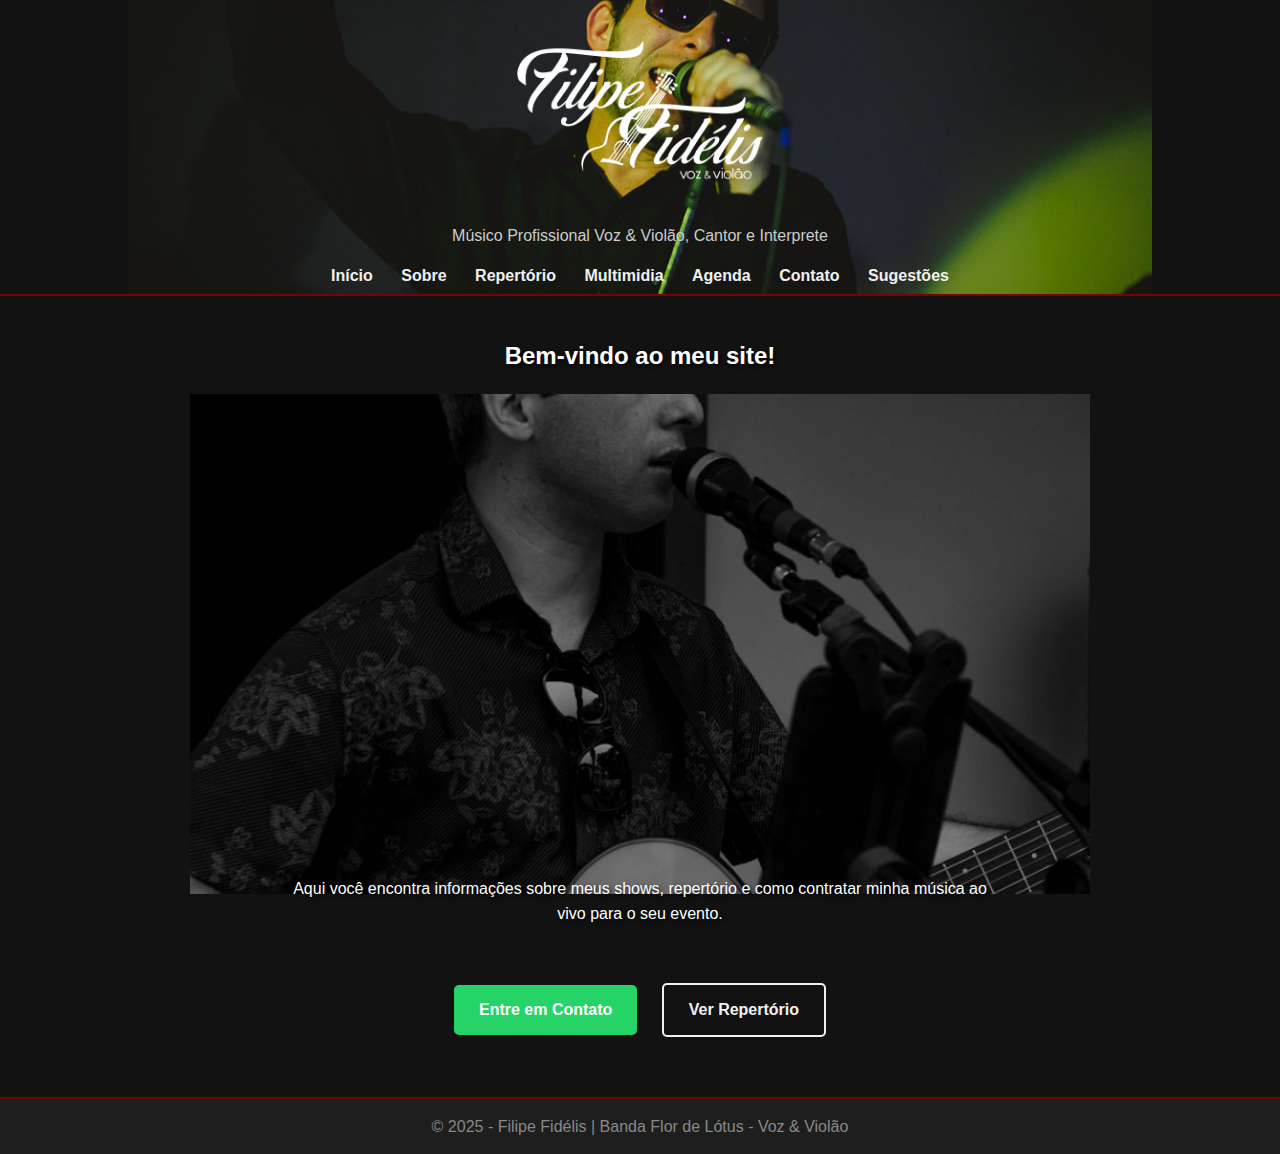
<file: index.html>
<!DOCTYPE html>
<html lang="pt-br">
<head>
  <meta charset="UTF-8">
  <meta name="viewport" content="width=device-width, initial-scale=1.0">
  <title>Filipe Fidélis - Voz & Violão</title>
  <link rel="stylesheet" href="_css/style.css">
</head>
<body>

<header>
    <a href="index.html">
        <img src="_fotos/logobranco.png" alt="Logo de Filipe Fidelis">
    </a>
    <p>Músico Profissional Voz & Violão, Cantor e Interprete</p>
    <nav>
        <a href="index.html">Início</a>
        <a href="sobre.html">Sobre</a>
        <a href="repertorio.html">Repertório</a>
        <a href="multimidia.html">Multimidia</a>
        <a href="agenda.html">Agenda</a>
        <a href="contato.html">Contato</a>
        <a href="sugestoes.html">Sugestões</a>
    </nav>
</header>

<main>
      <section class="hero-section">
        <h2>Bem-vindo ao meu site!</h2>
          <img src="_fotos/pretoebranco.jpeg" alt="Filipe Fidelis Preto e Branco" class="hero-image">
          <p>Aqui você encontra informações sobre meus shows, repertório e como contratar minha música ao vivo para o seu evento.</p>
      </section>

    <div class="cta-buttons">
    <a href="https://wa.me/5548999241260" class="button whatsapp">Entre em Contato</a>
    <a href="repertorio.html" class="button secondary">Ver Repertório</a>
</div>
</main>

  <footer>
    <p>© 2025 - Filipe Fidélis | Banda Flor de Lótus - Voz & Violão</p>
  </footer>
</body>
</html>
</file>
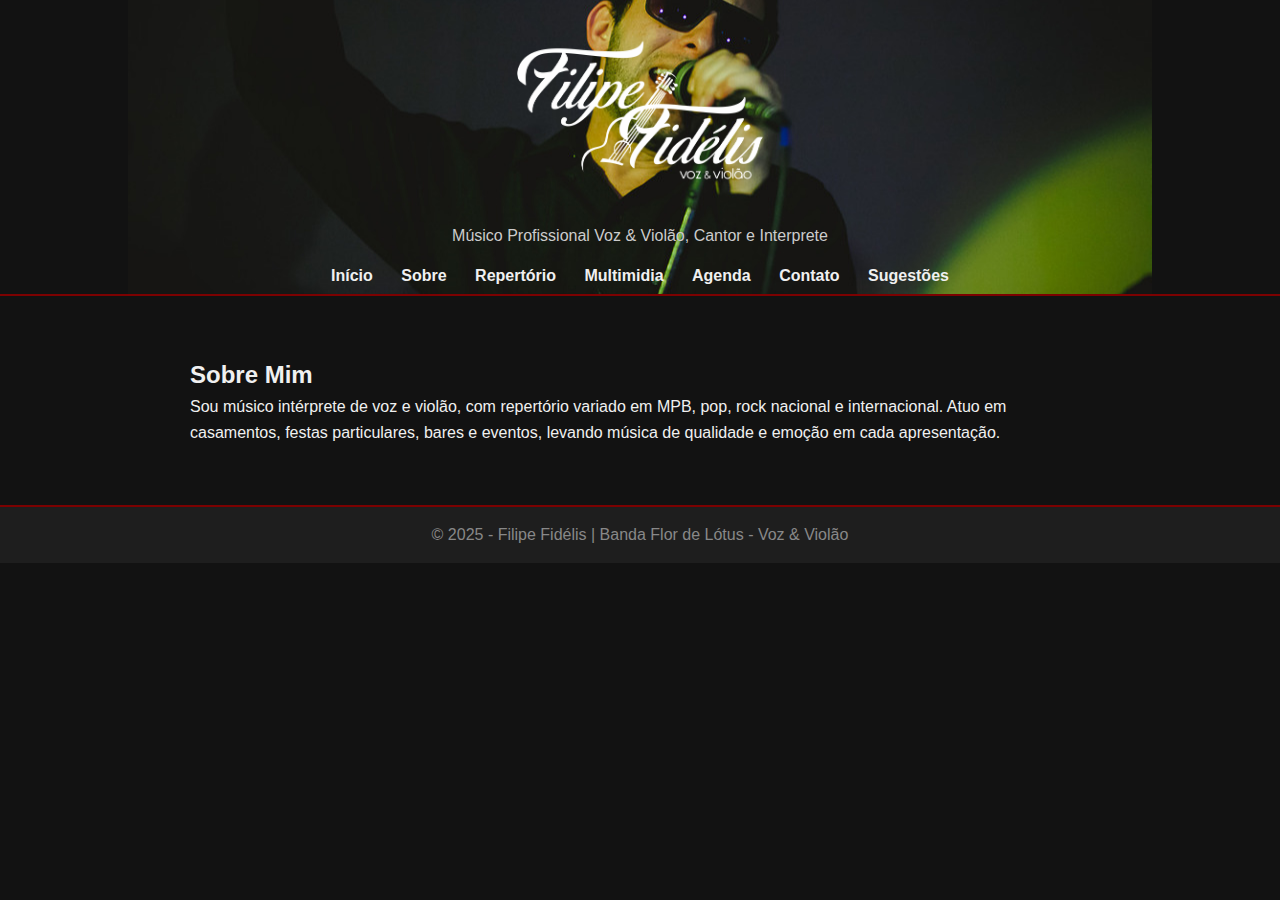
<file: agenda.html>
<!DOCTYPE html>
<html lang="pt-br">
<head>
  <meta charset="UTF-8">
  <meta name="viewport" content="width=device-width, initial-scale=1.0">
  <title>Filipe Fidélis - Voz & Violão</title>
  <link rel="stylesheet" href="_css/style.css">
</head>
<body>

<header>
    <a href="index.html">
        <img src="_fotos/logobranco.png" alt="Logo de Filipe Fidelis">
    </a>
    <p>Músico Profissional Voz & Violão, Cantor e Interprete</p>
    <nav>
        <a href="index.html">Início</a>
        <a href="sobre.html">Sobre</a>
        <a href="repertorio.html">Repertório</a>
        <a href="multimidia.html">Multimidia</a>
        <a href="agenda.html">Agenda</a>
        <a href="contato.html">Contato</a>
        <a href="sugestoes.html">Sugestões</a>
    </nav>
</header>

  <main>
    <h2>Sobre Mim</h2>
    <p>Sou músico intérprete de voz e violão, com repertório variado em MPB, pop, rock nacional e internacional. 
       Atuo em casamentos, festas particulares, bares e eventos, levando música de qualidade e emoção em cada apresentação.</p>
  </main>

  <footer>
    <p>© 2025 - Filipe Fidélis | Banda Flor de Lótus - Voz & Violão</p>
  </footer>
</body>
</html>
</file>
<file: _css/style.css>
body, h1, h2, p, ul {
  margin: 0;
  padding: 0;
}

/* Fundo escuro */
body {
  font-family: Arial, sans-serif;
  background-color: #121212;
  color: #f0f0f0;
  line-height: 1.6;
}

/* Cabeçalho */
header {
  background: #1e1e1e;
  padding: 5px;
  text-align: center;
  border-bottom: 2px solid #7c0101;
  background: url(../_fotos/cantando.png) no-repeat center;
}

/* Estilização da logo */
header img {
    height: 200px; /* Altere este valor para o tamanho desejado */
    width: auto; /* Mantém a proporção da imagem */
    margin-bottom: 5px;
    margin-top: 5px;
}

header h1 {
  margin: 0;
  color: #7c0101;
}

header p {
  color: #ccc;
}

/* Menu */
nav {
  margin-top: 15px;
}

nav a {
  margin: 0 12px;
  text-decoration: none;
  color: #f0f0f0;
  font-weight: bold;
}

nav a:hover {
  color: #c95555;
}

/* Conteúdo principal */
main {
  max-width: 900px;
  margin: 40px auto;
  padding: 20px;
}

/* Rodapé */
footer {
  text-align: center;
  background: #1e1e1e;
  padding: 15px;
  color: #888;
  border-top: 2px solid #7c0101;
}

:root {
    --maxw: 1100px;
    --radius: 16px;
}

/* Estilo para a seção de destaque */
.hero-section {
    text-align: center;
    position: relative;
}

.hero-image {
    width: 100%;
    height: auto;
    max-height: 500px;
    object-fit: cover; /* Altere aqui */
    filter: brightness(60%);
}

.hero-section h2, .hero-section p {
    position: relative;
    top: 50%;
    left: 50%;
    transform: translate(-50%, -50%);
    color: white;
    text-shadow: 2px 2px 4px rgba(0,0,0,0.8);
    width: 80%;
}

.cta-buttons {
    text-align: center;
    margin-top: 30px;
}

.button {
    display: inline-block;
    padding: 12px 25px;
    margin: 0 10px;
    border-radius: 5px;
    text-decoration: none;
    font-weight: bold;
    transition: background-color .3s ease;
}

/* Botão do WhatsApp */
.button.whatsapp {
    background-color: #25D366; /* Cor verde oficial do WhatsApp */
    color: white;
}

.button.whatsapp:hover {
    background-color: #128C7E; /* Uma variação do verde ao passar o mouse */
}

.button.secondary {
    background-color: transparent;
    border: 2px solid #f0f0f0;
    color: #f0f0f0;
}

.button.secondary:hover {
    background-color: #f0f0f0;
    color: #121212;
}
</file>
